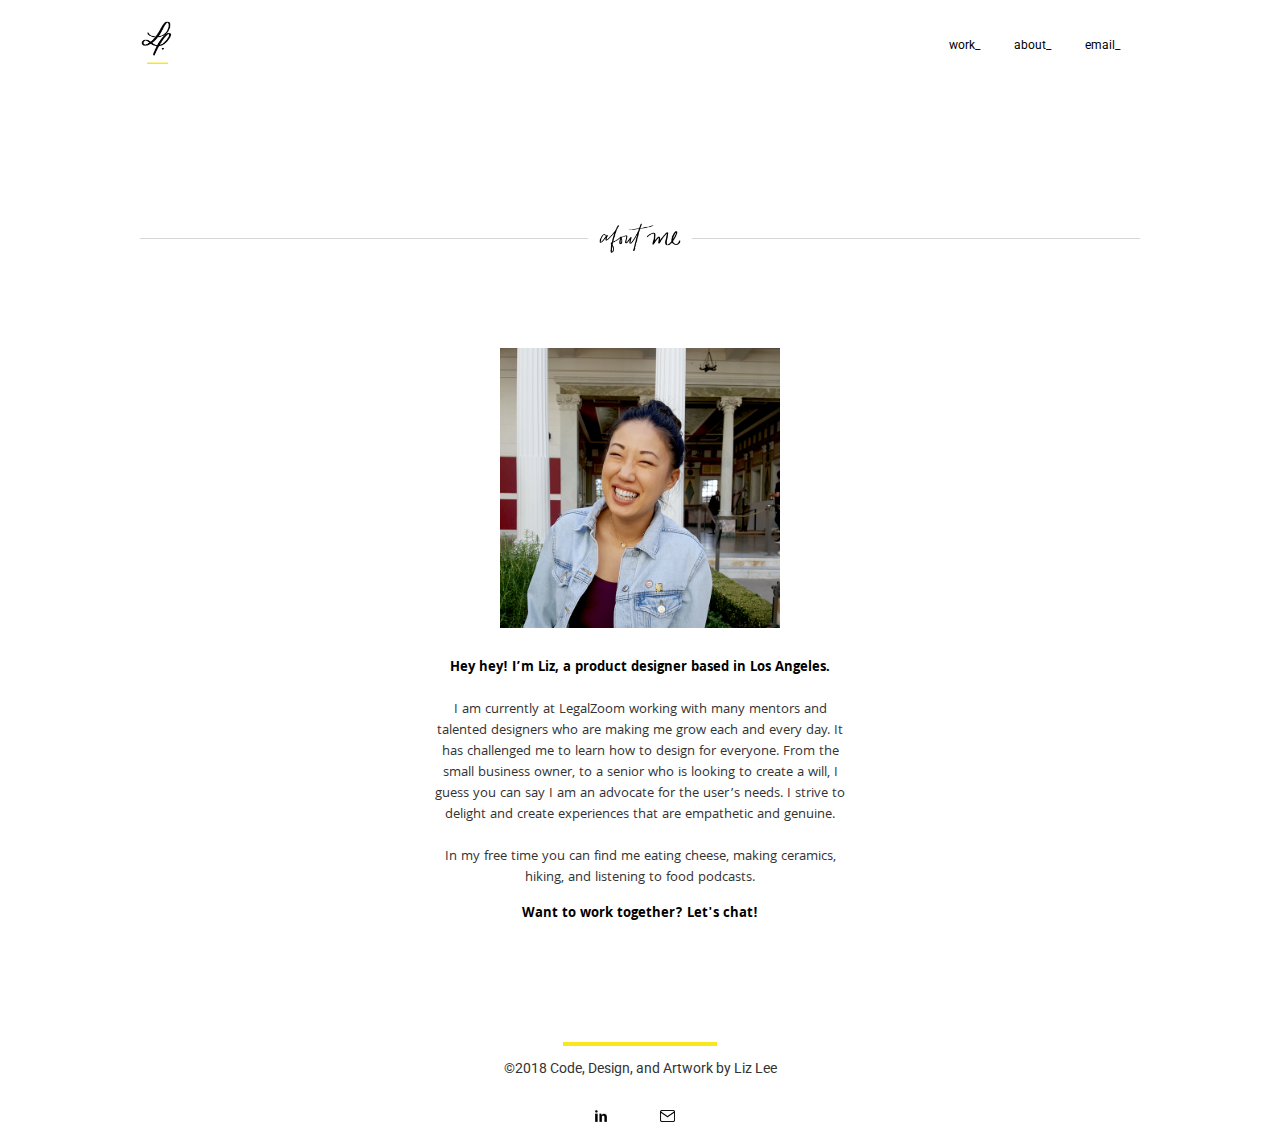
<file: about.html>
<!DOCTYPE html>
<html lang="en-us">
    <head>
        <meta http-equiv="X-UA-Compatible" content="IE=Edge">
        <meta name="viewport" content="width=device-width, initial-scale=1">
        <meta charset="utf-8">
        <title>Liz Lee</title>

        <!-- Google Fonts -->
        <link href="https://fonts.googleapis.com/css?family=Montserrat" rel="stylesheet"
        type='text/css'>
        <link href="https://fonts.googleapis.com/css?family=Merriweather" rel="stylesheet">
        <link href="https://fonts.googleapis.com/css?family=Karla|Roboto" rel="stylesheet">
        <link href="https://fonts.googleapis.com/css?family=Khula" rel="stylesheet">

        <!-- CSS -->
        <link rel="stylesheet" href="css/style.css">

</head>
    <body>
        <header>
            <!-- <nav class="container">
                <div class="one-half"> -->
                <div class = "nav">
                    <a href="index.html" class="name"><img src="images/logo.jpg" alt="Liz Lee"></a>
                    <ul>
                        <!-- <li><a href="index.html">home</a></li> -->
                        <li><a href="index.html#work">work_</a></li>
                        <li><a href="about.html">about_</a></li>
                        <li><a href="mailto:bylizlee@gmail.com">email_</a></li>
                    </ul>
                </div>
        <main role="main" class="container">
            <h2 class="aboutmelines" id= "aboutme">
            <img src="images/aboutme.png" class="aboutme" alt="about me">
            </h2>
            </main>
            <div class = "aboutmeparagraph">
                <img src="images/lizleeimage.png" alt="Liz Lee">
                <p><b>Hey hey! I’m Liz, a product designer based in Los Angeles.</b>
<br /><br />I am currently at LegalZoom working with many mentors and talented designers who are making me grow each and every day. It has challenged me to learn how to design for everyone. From the small business owner, to a senior who is looking to create a will, I guess you can say I am an advocate for the user’s needs. I strive to delight and create experiences that are empathetic and genuine.
<br /><br />In my free time you can find me eating cheese, making ceramics, hiking, and listening to food podcasts.</p>

            </div>
            <div class ="contactme">
                <p>Want to work together?
                <a href = "mailto:bylizlee@gmail.com">Let's chat!</a></p>
            </div>
            <div id="footer">
                <hr width="150" style="border: 2px solid #F8E71C" color="#F8E71C" size="2">
                    <p> &copy;2018 Code, Design, and Artwork by Liz Lee</p>
                    <nav>
                      <ul>
                        <li><a href="http://www.linkedin.com/in/elizabethlee77" target="_blank" class="socialmedia"><img src="images/linkedin.png" alt="linkedin icon"></a></li>
                        <!-- <li><a href="#" class="socialmedia"><img src="images/instagramicon.png" alt="instagram icon"></a></li> -->
                        <li><a href="mailto:bylizlee@gmail.com" target="_blank" class="socialmedia"><img src="images/mailicon.png" alt="contact me icon"></a></li>
                      </ul>
                    </nav>
                  </div>
            </footer>
            <!-- Global site tag (gtag.js) - Google Analytics -->
    <script async src="https://www.googletagmanager.com/gtag/js?id=UA-117133675-1"></script>
    <script>
      window.dataLayer = window.dataLayer || [];
      function gtag(){dataLayer.push(arguments);}
      gtag('js', new Date());

      gtag('config', 'UA-117133675-1');
    </script>

    </body>
</html>
</file>
<file: css/style.css>
body{
    width: 1000px;
    margin: 0 auto;

}
.container {
    margin: 0 auto;
    width: 100%;
    margin-top: 100px;
}

.column1{
    float: left;
    width 50%;
    padding: 10px;
    height: 300px;
    margin-left: auto;
    margin-right: auto;

}
.column1 img{
    width:470px;
    display: block;
    margin-left: auto;
    margin-right: auto;

}
.row1{
    margin-top: 10px;
}
.row1:after{
    content: "";
    display: table;
    clear: both;
}


.image {
  display: block;
  width: 100%;
  height: auto;
}

.overlay {
  position: absolute;
  top: 0;
  bottom: 0;
  left: 0;
  right: 0;
  height: 100%;
  width: 100%;
  opacity: 0;
  transition: .5s ease;
  background-color: white;
}
.overview {
  position: relative;
  width: 100%;
}
.overview:hover .overlay {
  opacity: 1;
}

.text {
  color: black;
  font-size: 16px;
  position: absolute;
  top: 60%;
  left: 60%;
  transform: translate(-50%, -50%);
  -ms-transform: translate(-50%, -50%);
  text-align: left;
  font-family: 'Khula', sans-serif;
}


.lines {
    position: relative;
}


.lines:before {
    background-color: #D6D6D6;
    content: '';
    height: 1px;
    width: 100%;
    position: absolute;
    top: 50%;
    z-index: -1;

}
.myworklines{
    position: relative;
}
.myworklines:before {
    background-color: #D6D6D6;
    content: '';
    height: 1px;
    width: 100%;
    position: absolute;
    top: 30%;
    z-index: -1;

}
.aboutmelines{
    position: relative;
}
.aboutmelines:before {
    background-color: #D6D6D6;
    content: '';
    height: 1px;
    width: 100%;
    position: absolute;
    top: 50%;
    z-index: -1;

}
.contactlines{
    position: relative;
}
.contactlines:before {
    background-color: #D6D6D6;
    content: '';
    height: 1px;
    width: 100%;
    position: absolute;
    top: 50%;
    z-index: -1;

}


.one-half img{
    height: 75px;
    width: auto;
    display: inline-block;
    position: absolute;
    top: 20px;
    left: 50px;
}
header{
    /*width: 700px;*/
    height: auto;
    /*text-align: center;*/
}
header img{
    width: 35px;
    /*margin-left: 100px;*/
    position: relative;
    margin-left: auto;
    top: 20px;
    z-index: 4;
    margin-bottom: 50px
}
header .nav ul{
    font-weight: light;
    overflow: hidden;
    background-color: white;
    /*position: fixed; /* Set the navbar to fixed position */*/
    /*top: 20px;*/
    right: 190px; /* Position the navbar at the top of the page */
    height: 40px;
    /*width: 100%; /* Full width */*/
    margin-bottom: 100px;
    z-index: 3;


}
header .nav ul{
    display: inline;
    text-align: right;
    float: right;
    margin: 0;
    margin-top: 30px;

}

header .nav ul > li {
  list-style-type: none;
  display: inline-block;
  margin: 5px 10px 0 10px;
}

header .nav a{
    display: inline;
    padding-right: 10px;
    color: black;
    text-decoration: none;
    font-family: 'roboto', sans-serif;
    font-size: 12px;
    margin-top: 50px;
}
header .nav a:hover {
    color: #F8E71C;
    text-decoration: underline;
    border-bottom-style: solid;
    border-bottom: 1px;
    padding-bottom: 3px;
}
.hero b{
      color:#313131;
      font-weight: bold;
      -webkit-animation:colorchange 20s infinite alternate;


    }


header .hero{
  text-align: left;
  display: block;
  margin-left: 9px;
  margin-right: auto;
  margin-top: 50px;
  width: 100%;
  float: left;



 }

header .hero h1 {
  font-size: 36px;
  font-weight: bold;
  /*padding: 10px;*/
  margin: 0;
  font-family: 'Khula', sans-serif;

}
header .hero h3{
    color: black;
    font-family: 'roboto', sans-serif;
    margin: 0;
    width: 280px;
    font-size: 14px;
    font-weight: lighter;
    line-height: 1.2;
    margin-bottom: 100px;

}

header .hero img{
    height:100px;
    margin-top: 50px;
}

/*header .hero p{
    font-family:'Montserrat', sans-serif;
}*/
main .work img{
    height: 30px;
    width: auto;



}
main .mywork{
    height: 50px;
    width: auto;
    margin-top: 150px;
    margin-bottom: 50px;
    display: block;
    margin-left: auto;
    margin-right: auto;
}
main .aboutmelines{
    height: 80px;
    width: auto;
    margin-bottom: 50px;
    margin-top: 50px;
    display: block;
    margin-left: auto;
    margin-right: auto;
}
main .contactlines{
    height: 50px;
    width: auto;
    margin-bottom: 50px;
    margin-top: 200px;
    display: block;
    margin-left: auto;
    margin-right: auto;
}
main .work{
    height: 35px;
    margin-top: 65px;
    margin-bottom: 50px;
    display: block;
    margin-left: auto;
    margin-right: auto;
}
main .aboutme{
        height: 40px;
        width: auto;
        margin-bottom: 50px;
        display: block;
        margin-left: auto;
        margin-right: auto;
}
.project-preview{
    /*padding: 5px;*/
    margin-top: -20px;
    margin-bottom: 150px;
    /*border-radius: 0 0 4px 4px;*/
}
.section{
    max-width: 776px;
    position: relative;
    /*margin: 0 auto 30px;*/
}
.scroll{
    height: 600px;
    overflow: scroll;
    margin-right: auto;
    margin-left: auto;
    text-align: center;
    margin-top: 50px;
}
.scroll img{
    width: 776px;

}

/*.span_4_of_12{
    width: 30.13%;
}*/
/*main .projects{
    margin-left: auto;
    margin-right: auto;
    width: 923px;
}*/
.project-preview img{
    width: 377px;
    height: auto;
    display: block;
    margin-left: auto;
    margin-right: auto;

}

.text h2{
    font-family: 'Khula', sans-serif;
    font-weight: bold;
    font-size: 24px;
}
 .text h5{
    font-family: 'roboto', sans-serif;
    font-weight: lighter;
    font-style: italic;
    font-size: 16px;
}
 .text p{
    font-family: 'roboto', sans-serif;
    font-weight: lighter;
    /*position: relative;*/
    text-align: left;
    line-height: 1;
    font-size: 14px;
}
/*footer*/

#footer {
  /*background-color: #fafafa;*/
  color: #333333;
  height: 100px;
  /*position: relative;*/
  /*overflow: hidden;*/
  z-index: 0;
  font-size: 14px;
  font-family:'roboto', sans-serif;
  margin-top: 100px;
  padding: 10px;
  text-align: center;
}
#footer .socialmedia img{
    height: 12px;
    width: auto;
    text-align: center;
    margin: 0px 50px 20px 0;
}

#footer nav ul li {
  list-style-type: none;
  display: inline-block;

}
#footer nav ul li a {
  color:#333333;
  text-decoration: none;
}


#content .title h1{
    /*display: block;
    margin-left: auto;
    margin-right: auto;
    text-align: left;
    font-family: 'Karla', sans-serif;
    font-size: 30px;
    margin-top: 50px;*/
    width: 20%;
    text-align: right;
    position: absolute;
    /*right: 100px;*/
    /*top: 400px;*/
    /*margin-top: 50px;*/
    left: 40px;
    margin-left: 30px;
    font-size: 26px;
    font-family: 'khula', sans-serif;

}

#content p img{
    width: 60%;
    display: block;
    /*margin-left: auto;*/
    margin-right: auto;
    /*margin-top: -50px;*/
    /*border: solid 1px;*/

}
/*case study css*/

.branding-color{
    width: 850px;
    /*display: inline-block;*/
    margin-right: auto;
    margin-left: auto;
    text-align: center;
    margin-top: 50px;
}
.color-box1 {
    display: inline-block;
    width: 100px;
    height: 55px;
    margin: 10px;
    background-color:#F8F5F2;
    /*border: 3px solid #73AD21;*/
}
.color-box2 {
    display: inline-block;
    width: 100px;
    height: 55px;
    margin: 10px;
    background-color:#000000;
    /*border: 3px solid #73AD21;*/
}
.color-box3 {
    display: inline-block;
    width: 100px;
    height: 55px;
    margin: 10px;
    background-color:#979797;
    /*border: 3px solid #73AD21;*/
}
.color-box4 {
    display: inline-block;
    width: 100px;
    height: 55px;
    margin: 10px;
    background-color:#EEE7E1;
    /*border: 3px solid #73AD21;*/
}
.color-box5 {
    display: inline-block;
    width: 100px;
    height: 55px;
    margin: 10px;
    background-color:#D8D8D8;
    /*border: 3px solid #73AD21;*/
}
.color-box6 {
    display: inline-block;
    width: 100px;
    height: 55px;
    margin: 10px;
    background-color:#FFFFFF;
    border: 1px solid #979797;
}
.sketch-1{
    width: 200px;
    height: auto;
    margin-left: auto;
    margin-right: auto;
    display: block;
    margin-top: 50px;

}
.surveybtn{
    border: none;
    margin-top: -50px;
    margin-bottom: 10px;
    background-color: inherit;
    font-size: 18px;
    cursor: pointer;
    display: inline-block;
    text-decoration: none;
    font-family: 'Khula', sans-serif;
    color:#EF5850;
    padding: 10px;
    font-weight: bold;

}
.surveybtn1{
    border: none;
    margin-top: -50px;
    margin-bottom: 10px;
    background-color: inherit;
    font-size: 16px;
    cursor: pointer;
    display: inline-block;
    text-decoration: none;
    font-family: 'Khula', sans-serif;
    color:#EF5850;
    /*padding: 10px;*/
    font-weight: bold;

}
a:active{
    color: black;
}
.swot{
    margin-top: 100px;
}
.wrapper{
    display: inline;
    margin-top: 100px;
}
.mainimage img{
    width: 70%;
    /*margin-left: 50px;
    margin-top: 50px;*/
    display: block;
    margin-left: auto;
    margin-right: auto;
    margin-bottom: 0px;
}
.mainimage1 img{
    width: 50%;
    /*margin-left: 50px;
    margin-top: 50px;*/
    display: block;
    margin-left: auto;
    margin-right: auto;
    margin-bottom: -50px;
}
.summary h1 span{
    font-weight: bold;
    color: #FED933;
}
.summary h1{
    /*line-height: 1;
    width: 30%;
    text-align: left;
    position: absolute;
    right: 50px;
    top: 280px;*/
    width: 70%
    display: block;
    margin-left: auto;
    margin-right: auto;
    text-align: center;
    font-size: 18px;
    font-family: 'Roboto', sans-serif;
    font-weight: normal;

}
.maintitle h1{
    /*width: 30%;
    text-align: left;
    position: absolute;*/
    /*right: 50px;
    top: 220px;*/
    display: block;
    margin-left: auto;
    margin-right: auto;
    margin-bottom: 0px;
    text-align: center;
    font-size: 32px;
    font-family: 'Khula', sans-serif;

}
.summary1 h1{
    /*line-height: 1;
    width: 20%;
    text-align: left;
    position: absolute;
    right: 175px;
    top: 280px;*/
    width: 70%
    display: block;
    margin-left: auto;
    margin-right: auto;
    text-align: center;
    font-size: 18px;
    font-family: 'Roboto', sans-serif;
    font-weight: normal;

}
.summary2 h1 span{
    font-weight: bold;
    color: #5ACBCB;
}
.summary2 h1{
    line-height: 1;
    width: 70%;
    text-align: center;
    position: block;
    margin-left: auto;
    margin-right: auto;
    font-size: 18px;
    font-family: 'Roboto', sans-serif;
    font-weight: normal;

}
.summary1 h1 span{
    font-weight: bold;
    color: #EB9885;
}

.summary4 h1{
    line-height: 1;
    width: 70%;
    text-align: center;
    position: block;
    margin-left: auto;
    margin-right: auto;
    font-size: 18px;
    font-family: 'Roboto', sans-serif;
    font-weight: normal;

}
.summary4 h1 span{
    font-weight: bold;
    color: #004DE1;
}
.casestudytitle{
    display: inline;
    margin-left: auto;
    margin-right: auto;
    text-align: left;
    font-family: 'Khula', sans-serif;
    font-size: 48px;
    margin-top: 50px;
    margin-left: 15px;
    margin-bottom: 10px;

}
.title h1{
    width: 20%;
    text-align: right;
    position: absolute;
    /*right: 100px;*/
    /*top: 400px;*/
    left: 40px;
    margin-left: 30px;
    font-size: 24px;
    font-family: 'Khula', sans-serif;

}
main .number{
    width: 50px;
    margin-top: 100px;
    margin-bottom: 50px;
    display: block;
    margin-left: auto;
    margin-right: auto;

}
.casestudyparagraph{
    margin-top: 50px;

}

.casestudyparagraph p{
    text-align: left;
    font-family: 'roboto', sans-serif;
    width: 60%;
    /*display: inline-block;*/
    margin-left: auto;
    margin-right: 100px;
    line-height: 1.5;
    color: #333333;
    font-size: 14px;
}
.casestudyparagraph  b{
    font-weight: bolder;
    font-size: 16px;
}
header .nav li span{
    color: #EF5850;
}

main .sketch{
    width: 70%;
    display: block;
    margin-left: auto;
    margin-right: auto;
    margin-top: 50px;
}

video{
    display: block;
    margin-left: auto;
    margin-right: auto;
    margin-top: 100px;
    margin-bottom: 50px;
}

main p{
    text-align: center;
    font-family: 'Roboto', serif;
    color: #6d6d6d;
    font-size: 19px;
}


.project-preview{
  position: relative;
  /*width: 100%;*/
}

.image {
  display: block;
  width: 100%;
  height: auto;
}

.overlay {
  position: absolute;
  top: 0;
  bottom: 0;
  left: 0;
  right: 0;
  height: 100%;
  width: 100%;
  opacity: 0;
  transition: .5s ease;
  background-color: white;
}
.overlay-1 {
  position: absolute;
  top: 0;
  bottom: 0;
  left: 0;
  right: 0;
  height: 100%;
  width: 100%;
  opacity: 0;
  transition: .5s ease;
  background-color: #FFF7D4;
}
.overlay-2 {
  position: absolute;
  top: 0;
  bottom: 0;
  left: 0;
  right: 0;
  height: 100%;
  width: 100%;
  opacity: 0;
  transition: .5s ease;
  background-color: #F6E8E5;
}
.overlay-3 {
  position: absolute;
  top: 0;
  bottom: 0;
  left: 0;
  right: 0;
  height: 100%;
  width: 100%;
  opacity: 0;
  transition: .5s ease;
  background-color: #CFE7E7;
}

.project-preview:hover .overlay{
  opacity: 0.9;
}
.project-preview:hover .overlay-1{
  opacity: 0.9;
}
.project-preview:hover .overlay-2{
  opacity: 0.9;
}
.project-preview:hover .overlay-3{
  opacity: 0.9;
}

.text{
  color: black;
  font-size: 20px;
  position: absolute;
  top: 50%;
  left: 50%;
  transform: translate(-50%, -50%);
  -ms-transform: translate(-50%, -50%);
  text-align: left;
}



/*.sidenav {*/
    /*width: 130px;*/
    /*position: fixed;
    z-index: 4;
    top: 23px;
    left: 200px;*/
    /*background: white;*/
    /*overflow-x: hidden;*/
    /*padding: 8px 0;*/
    /*display: inline;*/
    /*border: 1px solid #D6D6D6;*/

/*}*/
.sidenav {
    width: 130px;
    position: fixed;
    z-index: 1;
    top: 170px;
    left: 10px;
    /*background: white;*/
    overflow-x: hidden;
    padding: 8px 0;
}
.sidenav a {
    font-family: 'Khula', sans-serif;
    padding: 6px 8px 6px 16px;
    text-decoration: none;
    font-size: 12px;
    color: black;
    display: block;
}

/*.sidenav a {
    padding: 2px 4px 2px 8px;
    text-decoration: none;
    font-size: 13px;
    color: black;
    display: inline;
    font-family:'karla', sans-serif;
}*/

.sidenav a:hover {
    color: #F8E71C;
}

.main {
    margin-left: 140px; /* Same width as the sidebar + left position in px */
    font-size: 28px; /* Increased text to enable scrolling */
    padding: 0px 10px;
    position: relative;
}

/*@media screen and (max-height: 450px) {
    .sidenav {padding-top: 15px;}
    .sidenav a {font-size: 18px;}
}*/
.aboutmeparagraph{
    width: 700px;
    display: block;
    margin-left: auto;
    margin-right: auto;
    margin-top: 20px;

}
.aboutmeparagraph p{
    width: 60%;
    text-align: justify;
    text-align: center;
    word-wrap: break-word
    display: block;
    margin-left: auto;
    margin-right: auto;
    font-family: "Khula", sans-serif;
    font-size: 14px;
    line-height: 1.5;
    color: #333333;

}
.aboutmeparagraph b{
    color: black;
}
.aboutmeparagraph  img{
    /*float: right;
    /*width: 500px;*/
    /*margin: 0;
    width:250px;
    height:250px;
    margin-left:15px;*/
    display: block;
    margin-left: auto;
    margin-right: auto;
    width: 40%;

}
.contactme{
    font-family:"Khula", sans-serif;
    font-size: 14px;
    width: 700px;
    text-align: center;
    display: block;
    margin-left: auto;
    margin-right: auto;
    font-weight: bold;
}
.contactme a{
    color: black;
    text-decoration: none;
}
.contactme a:hover{
    text-decoration: underline;
    color: #F8E71C;
}

.column {
    float: left;
    width: 31.33%;
    margin-left: 10px;
    background-color: #Fafafa;
    height: 600px;


}
.row{
    margin-top: 50px;
    width: 850px;
    display: block;
    margin-left: auto;
    margin-right: auto;
    margin-bottom: 40px;
    text-align: center;


}

.columnlz {
    float: left;
    width: 31.33%;
    margin-left: 10px;
    background-color: white;
    height: 400px;
    margin-bottom: 35px;


}
.rowlz{
    margin-top: 0px;
    width: 850px;
    display: block;
    margin-left: auto;
    margin-right: auto;
    margin-bottom: 40px;
    text-align: center;
}
.rowlz li{
    list-style-type: none;
}
.icons img{
    height: 100px;
    margin-top: 15px;
}


/*branding for laine*/
.inspoimg{
    text-align: center;
    margin-top: 30px;
    width: 1000px;
    margin-right: auto;
    margin-left: auto;

}
.inspo{
    width: 350px;
    margin-left: 10px;
    margin-right: 10px;
    display: inline-block;
    text-align: center;
}
.type{
    margin-top: 30px;
    text-align: center;
}
.type-1{
    width: 300px;
    margin-left: auto;
    margin-right: auto;
    display: inline-block;
    text-align: center;
}


/* Clear floats after the columns */
.row:after {
    content: "";
    display: table;
    clear: both;
}
.rowlz:after {
    content: "";
    display: table;
    clear: both;
}
.row ul {
    font-family: 'Karla', sans-serif;
    width: 80%;
    padding: 3;
    text-align: left;
    line-height: 1.5em;

}
.row h5 {
    font-family: 'Karla', sans-serif;
    margin-left: 20px;
    text-align: left;
    font-size: 16px;
}
.row img{
    width: 175px;
    height: auto;
    margin-bottom: 10px;
    margin-top: 50px
}
.rowlz img{
    width: 175px;
    height: auto;
    margin-bottom: 10px;
    margin-top: 50px
}
.rowlz ul {
    font-family: 'Karla', sans-serif;
    width: 80%;
    padding: 3;
    text-align: left;
    line-height: 1.5em;

}
.rowlz h5 {
    font-family: 'Karla', sans-serif;
    margin-left: 20px;
    text-align: center;
    font-size: 16px;
}
.w3-content .w3-section img{
    display: block;
    margin-left: auto;
    margin-right: auto;
    width: 80%;
}
.cbrow{
    background-color: #fafafa;
    margin-top: 50px;
    width: 1100px;
    display: block;
    margin-left: auto;
    margin-right: auto;
    text-align: center;

}
.cbcolumn img{
    width: 250px;
    height: auto;
    margin: 20px;
    margin-left:50px;
    margin-right:50px;
    text-align: center;

}

.casestudyparagraph i{
    text-align: center;
    margin-left: auto;
    margin-right: auto;
}
h6{
    font-family: 'Karla', sans-serif;
    font-size: 24px;
    /*margin-left: 190px;*/
    text-align: center;
    padding: 30px;
    margin-bottom: 0px;

}
@media only screen and (max-width: 761px){
    header img{
        display: block;
        margin: 0 auto;
        position: static;
    }
}
@media only screen and (max-width: 761px){
    header .nav ul{
        display: block;
        text-align: center;
        float: none;
        margin: 0;
        background-color: rgba(250, 250, 250, 0.8);
        /*padding-bottom: 20px;*/
        /*position: fixed;*/
        margin-left: auto;
        margin-right: auto;
        width: 100%;
        padding: 0;
    }
}
@media only screen and (max-width: 768px){
    body {
    margin: 0 auto;
    width: 100%;
    margin-top: 0px;
    }
}
@media only screen and (max-width: 768px){
    .hero h1 {
    margin: 0 auto;
    width: 100%;
    margin-top: 0px;
    }
}
@media only screen and (max-width: 768px){
    .hero h3 {
    text-align: left;
    padding: 5px;
    margin: 0 auto;
    width: 100%;
    margin-top: 0px;
    }
}
@media only screen and (min-width: 600px){
  .surveybtn{
    display: none;
    text-align: left;
    margin-top: 0px;
    margin-bottom: 0px;
  }
}

@media only screen and (max-width: 768px){
  .branding{
    display: none;
  }
}
@media only screen and (min-width: 600px){
  .show{
    display: none;
  }
}
/* Clear floats after the columns */
@media only screen and (max-width: 768px){
  .casestudyparagraph p{
    /*height: auto;*/
    width: 100%;
    position: relative;
    display: block;
    padding-right: 5px;
    padding-left: 5px;
    top: -30px;
    bottom: 0px;
  }
}
@media only screen and (max-width: 768px){
  main .number{
    margin-top: 50px;
  }
}

@media only screen and (max-width: 768px){
  .casestudyparagraph p{
    /*height: auto;*/
    width: 100%;
    position: relative;
  }
}
@media only screen and (max-width: 761px){
 .scroll img{
    height: auto;
    width: 100%;
    position: relative;
  }
}
@media only screen and (max-width: 761px){
 .scroll{
    height: 300px;
    position: relative;
  }
}
@media only screen and (max-width: 761px){
  main .sketch{
    height: auto;
    width: 100%;
    position: relative;
  }
}

@media only screen and (max-width: 761px){
  main .sketch-1{
    height: auto;
    width: 50%;
    position: relative;
  }
}
@media only screen and (max-width: 768px){
  video{
    margin-top: 0px;
    height: auto;
    width: 100%;
    position: relative;
  }
}
@media (max-width: 768px) {
    .overlay {
        position: static;
        top: auto;
        bottom: auto;
        left: 0;
        right: 0;
        height: 100%;
        width: 100%;
        opacity: 1;
        transition: .5s ease;
        /*background-color: #D0E6FF;*/

        }
    }

@media only screen and (max-width: 761px){
    .column1 img{
        height: auto;
        width: 100%;
        display: block;
        top: auto;
        bottom: auto;
        position: static;
        text-decoration: none;
    }
}
@media only screen and (max-width: 768px){
    .project-preview a{
        text-decoration: none;
    }
}

@media screen and (max-width: 768px) {
    .text {
        width: 50%;
        text-align: center;
    }
}
@media only screen and (max-width: 768px){
.column1 h2{
   font-size: 36px;
    }
}
@media only screen and (max-width: 768px){
    .text h2{
        display: none;
        color: black;
        font-size: 16px;
        position: relative;
        top: 200px;
        padding: 10px;
        /*left: auto;*/
        transform: translate(-50%, -50%);
        -ms-transform: translate(-50%, -50%);
        width: 95%;
        margin-top: 20px;
      }
}
@media only screen and (max-width: 768px){
    .text h5{
        display: none;
        color: black;
        font-size: 14px;
        position: relative;
        top: 125px;
        padding: 10px;
        left: auto;
        transform: translate(-50%, -50%);
        -ms-transform: translate(-50%, -50%);
        width: 95%;
        margin-top: 20px;
      }
}
@media only screen and (max-width: 768px){
    .text p{
        display: none;
        color: black;
        font-size: 14px;
        position: relative;
        top: 125px;
        padding: 10px;
        /*left: auto;*/
        transform: translate(-50%, -50%);
        -ms-transform: translate(-50%, -50%);
        width: 95%;
        margin-top: 20px;
        right: 0;
      }
}

@media screen and (max-width: 768px) {
    .column {
        width: 100%;
        height: 80%;
    }
}
@media screen and (max-width: 768px) {
    .row {
        width: 100%;
        text-align: center;
    }
}
@media screen and (max-width: 768px) {
    .columnlz {
        width: 100%;
        height: 80%;
    }
}
@media screen and (max-width: 768px) {
    .rowlz {
        width: 100%;
        text-align: center;
    }
}
@media screen and (max-width: 768px) {
    .cbcolumn {
        width: 100%;
    }
}
@media screen and (max-width: 768px) {
    .cbrow {
        width: 100%;
        text-align: center;
    }
}
@media screen and (max-width: 768px) {
    .inspo{
        width: 100%;
        text-align: center;
        margin: 0px;
        margin-top: 0px;
    }
}
@media screen and (max-width: 768px) {
    .inspoimg{
        width: 100%;
        text-align: center;
        margin-top: 0px;
    }
}
@media screen and (max-width: 768px) {
    h6{
        width: 100%;
        text-align: center;
        margin-left: 0px;
        margin-top: 0px;
        margin-bottom: 0px;
    }
}
@media (max-width: 1156px) {
    .sidenav {
        display:none !important;
    }
}
@media screen and (max-width: 768px) {
    header .hero{
      text-align: center;
      display: block;
      margin-left: auto;
      margin-right: auto;
      margin-top: 50px;
      width: 100%;


     }
}
@media screen and (max-width: 768px) {
    header .hero h3{
      text-align: center;
      display: block;
      margin-left: auto;
      margin-right: auto;
      margin-bottom: 10px;
      width: 100%;


     }
}

@media screen and (max-width: 768px) {
    .maintitle h1{
      text-align: center;
      display: block;
      margin-left: auto;
      margin-right: auto;
      width: 100%;
      float: none;
      font-size: 40px;
      top:170px;
      right: auto;


     }
}
@media screen and (max-width: 768px) {
    .aboutmeparagraph{
        width: 100%;
        float: none;
        margin: auto;
    }
@media screen and (max-width: 768px) {
    .aboutmeparagraph img{
        width: 100%;
        height: auto;
        float: none;
        margin: 0px;
        /*margin: auto;*/
        /*text-align: center;*/
        /*display: block;*/
        right: auto;


}
        }
@media screen and (max-width: 768px) {
    .aboutmeparagraph p{
        width: 100%;
        float: none;
        margin: auto;
                }
    }

@media screen and (max-width: 768px) {
    .contactme{
        /*font-family:"Karla", sans-serif;
        font-size: 20px;*/
        width: 100%;
        /*display: block;
        margin-left: auto;
        margin-right: auto;
        font-weight: bold;*/
    }
}

    @media screen and (max-width: 768px) {
        .title h1{
            width: 100%;
            text-align: left;
            float: none;
            margin: auto;
            position: static;
            left: auto;
            padding: 3px;
            margin-top: 5px;
        }
    }

    @media screen and (max-width: 768px) {
        #content .title h1{
            width: 100%;
            text-align: left;
            float: none;
            margin: auto;
            position: static;
            left: auto;
            padding: 3px;
            margin-top: 5px;
        }
    }
    @media screen and (max-width: 768px) {
        .casestudytitle{
            width: 100%;
            text-align: left;
            float: none;
            margin: auto;
            position: static;
            left: auto;
            padding: 10px
        }
    }
    @media screen and (max-width: 768px) {
        .cstitle{
            width: 100%;
            text-align: center;
            float: none;
            margin: auto;
            position: static;
            left: auto;
        }
    }
    @media screen and (max-width: 768px) {
        .summary h1{
            width: 100%;
            text-align: center;
            float: none;
            margin: auto;
            position: static;
            font-size: 36px;
            margin-top: 30px;
            }
        }
        @media screen and (max-width: 768px) {
            .summary1 h1{
                width: 100%;
                text-align: center;
                float: none;
                margin: auto;
                position: static;
                font-size: 36px;
                margin-top: 30px;
                }
            }
            @media screen and (max-width: 768px) {
                .summary2 h1{
                    width: 100%;
                    text-align: center;
                    float: none;
                    margin: auto;
                    position: static;
                    font-size: 36px;
                    margin-top: 30px;
                    }
                }
                @media screen and (max-width: 768px) {
                    .summary4 h1{
                        width: 100%;
                        text-align: center;
                        float: none;
                        margin: auto;
                        position: static;
                        font-size: 36px;
                        margin-top: 30px;
                        }
                    }
    @media screen and (max-width: 768px) {
        .mainimage img{
            width: 100%;
            margin-left: 0px;
            margin-top: 40px;
        }
    }
    @media screen and (max-width: 768px) {
        .mainimage{
            width: 100%;
            margin-left: 0px;
            margin-top: 40px;
        }
    }
    @media screen and (max-width: 600px) {
      .swot img{
        display: none;
      }
      .surveyimages img{
        display: none;
    }
    @media screen and (max-width: 768px) {
        .type-1{
            width: 100%;
            margin-left: 0px;
            /*margin-top: 50px;*/
        }
    }
    @media screen and (max-width: 600px) {
      .cheeseblockrp img{
        display: none;
      }
    }

    @media screen and (max-width: 600px){
      .hide{
        display: none;
      }
    }
</file>
